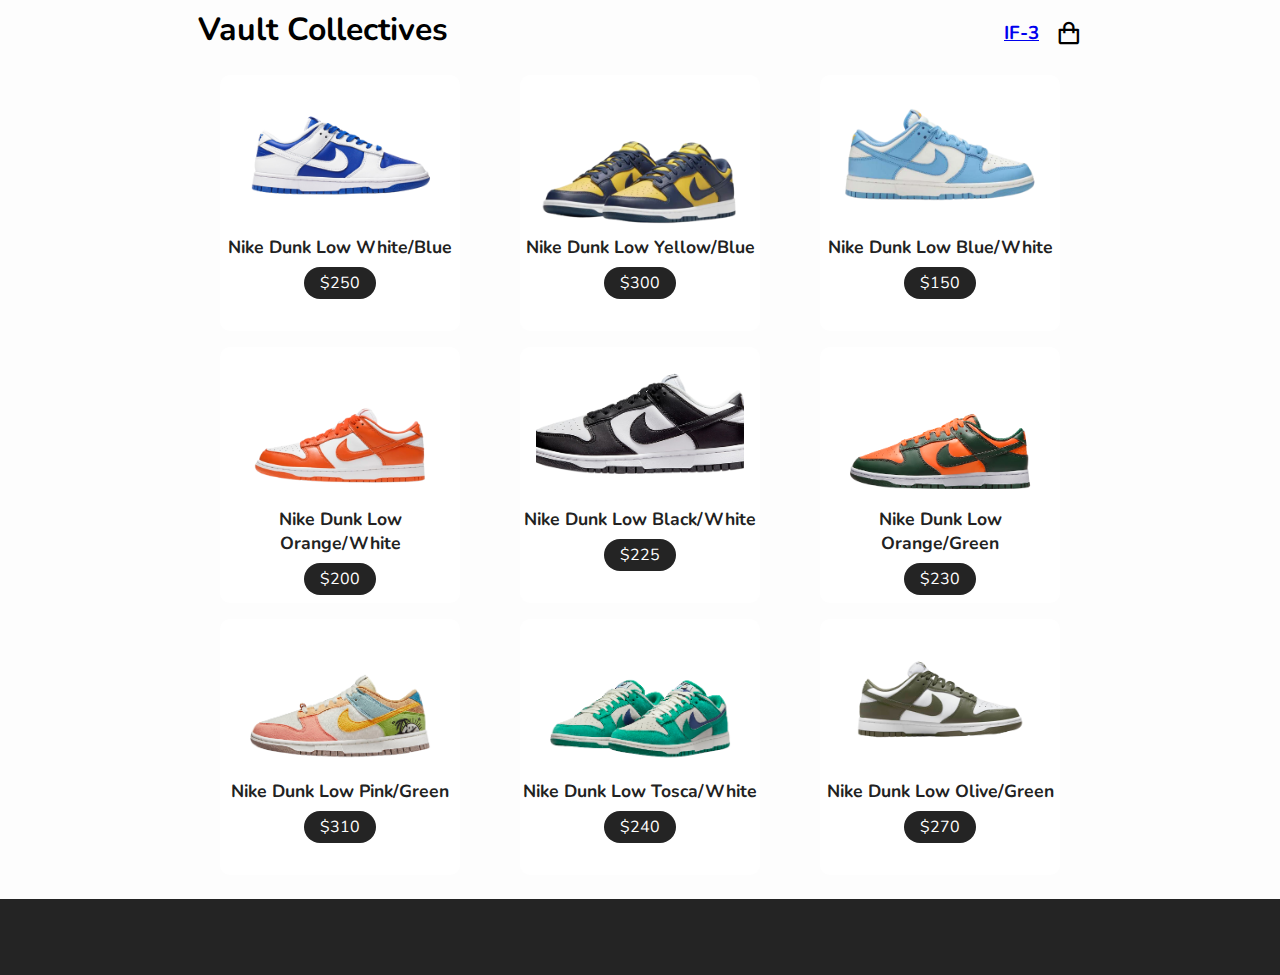
<file: index.html>
<!DOCTYPE html>
<html lang="en">

<head>
  <meta charset="UTF-8" />
  <meta name="viewport" content="width=device-width, initial-scale=1.0" />
  <meta http-equiv="X-UA-Compatible" content="ie=edge" />
  <link rel="stylesheet" href="css/style.css" />
  <link rel="manifest" href="/manifest.json" />
  <link rel="stylesheet" href="https://unpkg.com/boxicons@2.0.7/css/boxicons.min.css">
  <!-- ios support -->
  <link rel="apple-touch-icon" href="images/icons/icon-72x72.png" />
  <link rel="apple-touch-icon" href="images/icons/icon-96x96.png" />
  <link rel="apple-touch-icon" href="images/icons/icon-128x128.png" />
  <link rel="apple-touch-icon" href="images/icons/icon-144x144.png" />
  <link rel="apple-touch-icon" href="images/icons/icon-152x152.png" />
  <link rel="apple-touch-icon" href="images/icons/icon-192x192.png" />
  <link rel="apple-touch-icon" href="images/icons/icon-384x384.png" />
  <link rel="apple-touch-icon" href="images/icons/icon-512x512.png" />
  <meta name="apple-mobile-web-app-status-bar" content="#242424" />
  <meta name="theme-color" content="#242424" />
  <title>Vault Collectives</title>
  <meta name="apple-mobile-web-app-status-bar" content="#242424">
  <meta name="theme-color" content="#242424">
</head>

<body>
  <main>
    <nav>
      <h1>Vault Collectives</h1>
      <ul>
        <li>
          <h3><a href="/about.html">IF-3</a></h3>
        </li>
        <i class='bx bx-shopping-bag' id="cart-icon"></i>
        <div class="cart">
          <h2 class="cart-title">Your Cart</h2>
          <!-- Content -->
          <div class="cart-content">
            <div class="cart-box">
            </div>
          </div>
          <div class="total">
            <div class="total-price">$</div>
          </div>
          <!-- Buy Button -->
          <button type="button" class="btn-buy">Buy Now</button>
          <!-- Cart Close -->
          <i class='bx bx-x' id="close-cart"></i>
        </div>
      </ul>
    </nav>
    <div class="container">
    </div>
  </main>
  <script src="js/app.js"></script>
</body>
<footer class="footer-version-3">
  <div class="nav-footer">
</div>
</footer>

</html>
</file>
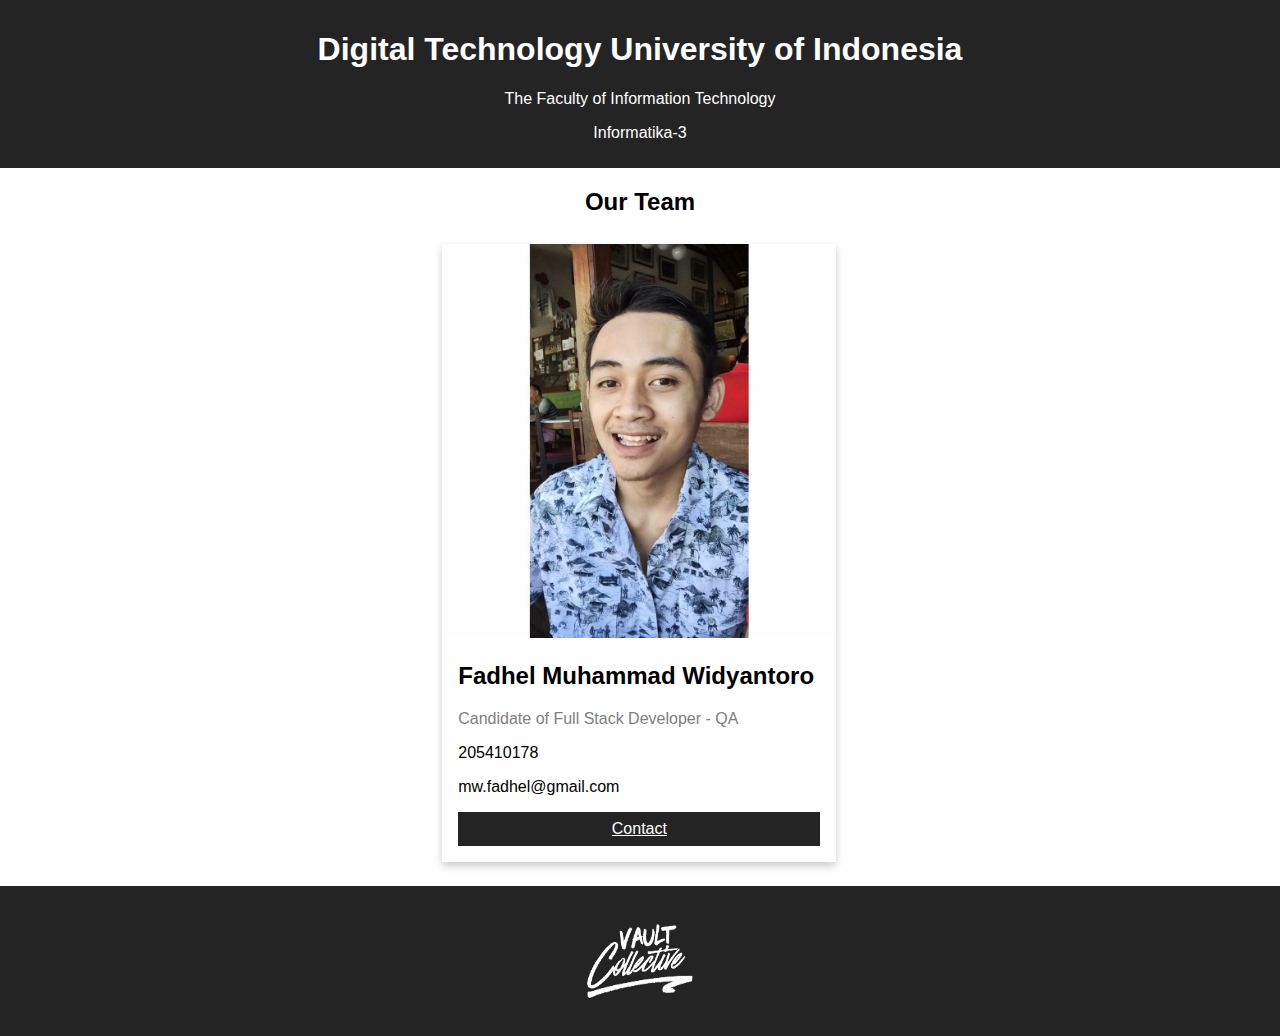
<file: about.html>
<!DOCTYPE html>
<html lang="en">

<head>
    <meta charset="UTF-8" />
    <meta name="viewport" content="width=device-width, initial-scale=1.0" />
    <meta http-equiv="X-UA-Compatible" content="ie=edge" />
    <link rel="stylesheet" href="css/about.css" />
    <link rel="manifest" href="/manifest.json" />
    <link rel="stylesheet" href="https://unpkg.com/boxicons@2.0.7/css/boxicons.min.css">
    <!-- ios support -->
    <link rel="apple-touch-icon" href="images/icons/icon-72x72.png" />
    <link rel="apple-touch-icon" href="images/icons/icon-96x96.png" />
    <link rel="apple-touch-icon" href="images/icons/icon-128x128.png" />
    <link rel="apple-touch-icon" href="images/icons/icon-144x144.png" />
    <link rel="apple-touch-icon" href="images/icons/icon-152x152.png" />
    <link rel="apple-touch-icon" href="images/icons/icon-192x192.png" />
    <link rel="apple-touch-icon" href="images/icons/icon-384x384.png" />
    <link rel="apple-touch-icon" href="images/icons/icon-512x512.png" />
    <meta name="apple-mobile-web-app-status-bar" content="#242424" />
    <meta name="theme-color" content="#242424" />
    <title>Vault Collectives</title>
    <meta name="apple-mobile-web-app-status-bar" content="#242424">
    <meta name="theme-color" content="#242424">
</head>

<body>
    <div class="about-section">
        <h1>Digital Technology University of Indonesia</h1>
        <p>The Faculty of Information Technology</p>
        <p>Informatika-3</p>
    </div>

    <h2 style="text-align:center">Our Team</h2>
    <div class="row">
        <div class="column">
            <div class="card">
            </div>
        </div>

        <div class="column">
            <div class="card">
                <img src="/images/fadhel.jpg" alt="fadhel" style="width:100%">
                <div class="container">
                    <h2>Fadhel Muhammad Widyantoro</h2>
                    <p class="title">Candidate of Full Stack Developer - QA</p>
                    <p>205410178</p>
                    <p>mw.fadhel@gmail.com</p>
                    <p><a href="//api.whatsapp.com/send?phone=6281390307979" class="button">Contact</a>
                </div>
            </div>
        </div>

        <div class="column">
            <div class="card">
            </div>
        </div>
    </div>
</body>
<footer class="footer-version-3">
    <div class="nav-footer">
        <div class="content">
            <a href="/index.html"><img src="/images/logo2.png"></a>
        </div>
    </div>
</footer>

</html>
</file>
<file: css/style.css>
@import url("https://fonts.googleapis.com/css?family=Nunito:400,700&display=swap");

/* Global Styles */
* {
  margin: 0;
  padding: 0;
  box-sizing: border-box;
}
body {
  background: #fdfdfd;
  font-family: "Nunito", sans-serif;
  font-size: 1rem;
}

main {
  max-width: 900px;
  margin: auto;
  padding: 0.5rem;
  text-align: center;
}
nav {
  display: flex;
  justify-content: space-between;
  align-items: center;
}
ul {
  list-style: none;
  display: flex;
}
li {
  margin-right: 1rem;
}
h1 {
  color: black;
  margin-bottom: 0.5rem;
}
.container {
  display: grid;
  grid-template-columns: repeat(auto-fit, minmax(15rem, 1fr));
  grid-gap: 1rem;
  justify-content: center;
  align-items: center;
  margin: auto;
  padding: 1rem 0;
}
.card {
  display: flex;
  align-items: center;
  flex-direction: column;
  width: 15rem;
  height: 16rem;
  background: #fff;
  border-radius: 10px;
  margin: auto;
  overflow: hidden;
}
.card--avatar {
  width: 100%;
  height: 10rem;
  object-fit: cover;
  padding: 0.3rem 1rem;
}
.card--title {
  color: #222;
  font-weight: 700;
  text-transform: capitalize;
  font-size: 1.1rem;
  margin-bottom: 0.5rem;
}
.card--price {
  color: #222;
  font-weight: 1000;
  margin-bottom: 0rem;
}
.card--link {
  text-decoration: none;
  background: #242424;
  color: #fff;
  padding: 0.3rem 1rem;
  border-radius: 20px;
  cursor: pointer;
}
.card--link:hover {
  background: #555;
}
.footer-version-3 .nav-footer {
  display: flex;
  justify-content: space-between;
  align-items: center;
  background-color: #242424;
  padding: 50px 57px 26px;
}

/* CART */
.cart {
  position: fixed;
  top: 0;
  right: -100%;
  width: 360px;
  min-height: 100vh;
  padding: 20px;
  background: white;
  box-shadow: -2px 0 4px hsl(0 4% 15% / 10%);
  transition: 0.2s;
}
.cart.active {
  right: 0;
}
#cart-icon {
  font-size: 1.7rem;
  cursor: pointer;
}
.cart-title {
  text-align: center;
  font-size: 1.5rem;
  font-weight: 600;
}
.cart-box {
  display: flex;
  align-items: center;
  gap: 1rem;
  margin-top: 1rem;
  padding: 1rem;
  border-bottom: 1px solid #ccc;
}
.cart-box img {
  width: 100px;
  height: 100px;
  object-fit: contain;
  padding: 10px;
}
.detail-box {
  flex-grow: 1;
}
.cart-product-title {
  font-size: 1rem;
  text-transform: uppercase;
}
.cart-price {
  font-weight: 500;
}
.cart-quantity {
  border: 1px solid var(--text-color);
  outline-color: black;
  width: 2rem;
  text-align: center;
  font-size: 1rem;
  margin-right: 1rem;
}
.cart-remove {
  margin-top: auto;
  font-size: 24px;
  color: var(--main-color);
  cursor: pointer;
}
.total {
  display: flex;
  justify-content: flex-end;
  margin-top: 1.5rem;
  border-top: 1px solid var(--text-color);
}
.total-title {
  font-size: 1rem;
  font-weight: 600;
}
.total-price {
  margin-left: 0.5rem;
}
.btn-buy {
  display: flex;
  margin: 1.5rem auto 0 auto;
  padding: 12px 20px;
  border: none;
  background: #242424;
  color: white;
  font-size: 1rem;
  font-weight: 500;
  cursor: pointer;
}
.btn-buy:hover {
  opacity: 0.8;
}
#close-cart {
  position: absolute;
  top: 1rem;
  right: 1rem;
  font-size: 2rem;
  color: var(--text-color);
  cursor: pointer;
}
.product-box {
  position: relative;
}
.product-box:hover {
  padding: 10px;
  border: 1px solid var(--text-color);
  transition: 0.4s;
}
.product-img {
  width: 100%;
  height: auto;
  margin-bottom: 0.5rem;
}

/* Responsive Styles */
@media screen and (max-width: 650px) {
  .container {
    grid-template-columns: 1fr;
  }

  .card {
    width: 100%;
    height: auto;
  }

  .card--avatar {
    height: 8rem;
  }

  .cart-box img {
    width: 80px;
    height: 80px;
  }

  .cart-remove {
    margin-top: 0;
    position: relative;
    right: 10px;
  }
}
</file>
<file: css/about.css>
body {
    font-family: Arial, Helvetica, sans-serif;
    margin: 0;
  }
  
  html {
    box-sizing: border-box;
  }
  
  *, *:before, *:after {
    box-sizing: inherit;
  }
  
  .column {
    float: left;
    width: 33.3%;
    margin-bottom: 16px;
    padding: 0 8px;
  }
  
  .card {
    box-shadow: 0 4px 8px 0 rgba(0, 0, 0, 0.2);
    margin: 8px;
  }
  
  .about-section {
    padding: 10px;
    text-align: center;
    background-color: #242424;
    color: white;
  }
  
  .container {
    padding: 0 16px;
  }
  
  .container::after, .row::after {
    content: "";
    clear: both;
    display: table;
  }
  
  .title {
    color: grey;
  }
  
  .button {
    border: none;
    outline: 0;
    display: inline-block;
    padding: 8px;
    color: white;
    background-color: #242424;
    text-align: center;
    cursor: pointer;
    width: 100%;
  }
  
  .button:hover {
    background-color: #555;
  }
  .footer-version-3 .nav-footer{
    display: flex;
    justify-content: space-between;
    align-items: center;
    background-color: #242424;
    padding: 30px 57px 26px;
  }

.content {
	display: block;
	padding: 0px;
	margin: 0px auto;
	text-align: center;
    width:900px;
}
.content img {
    height:90px;
    width: 160px;
}
  @media screen and (max-width: 650px) {
    .column {
      width: 100%;
      display: block;
    }
  }
</file>
